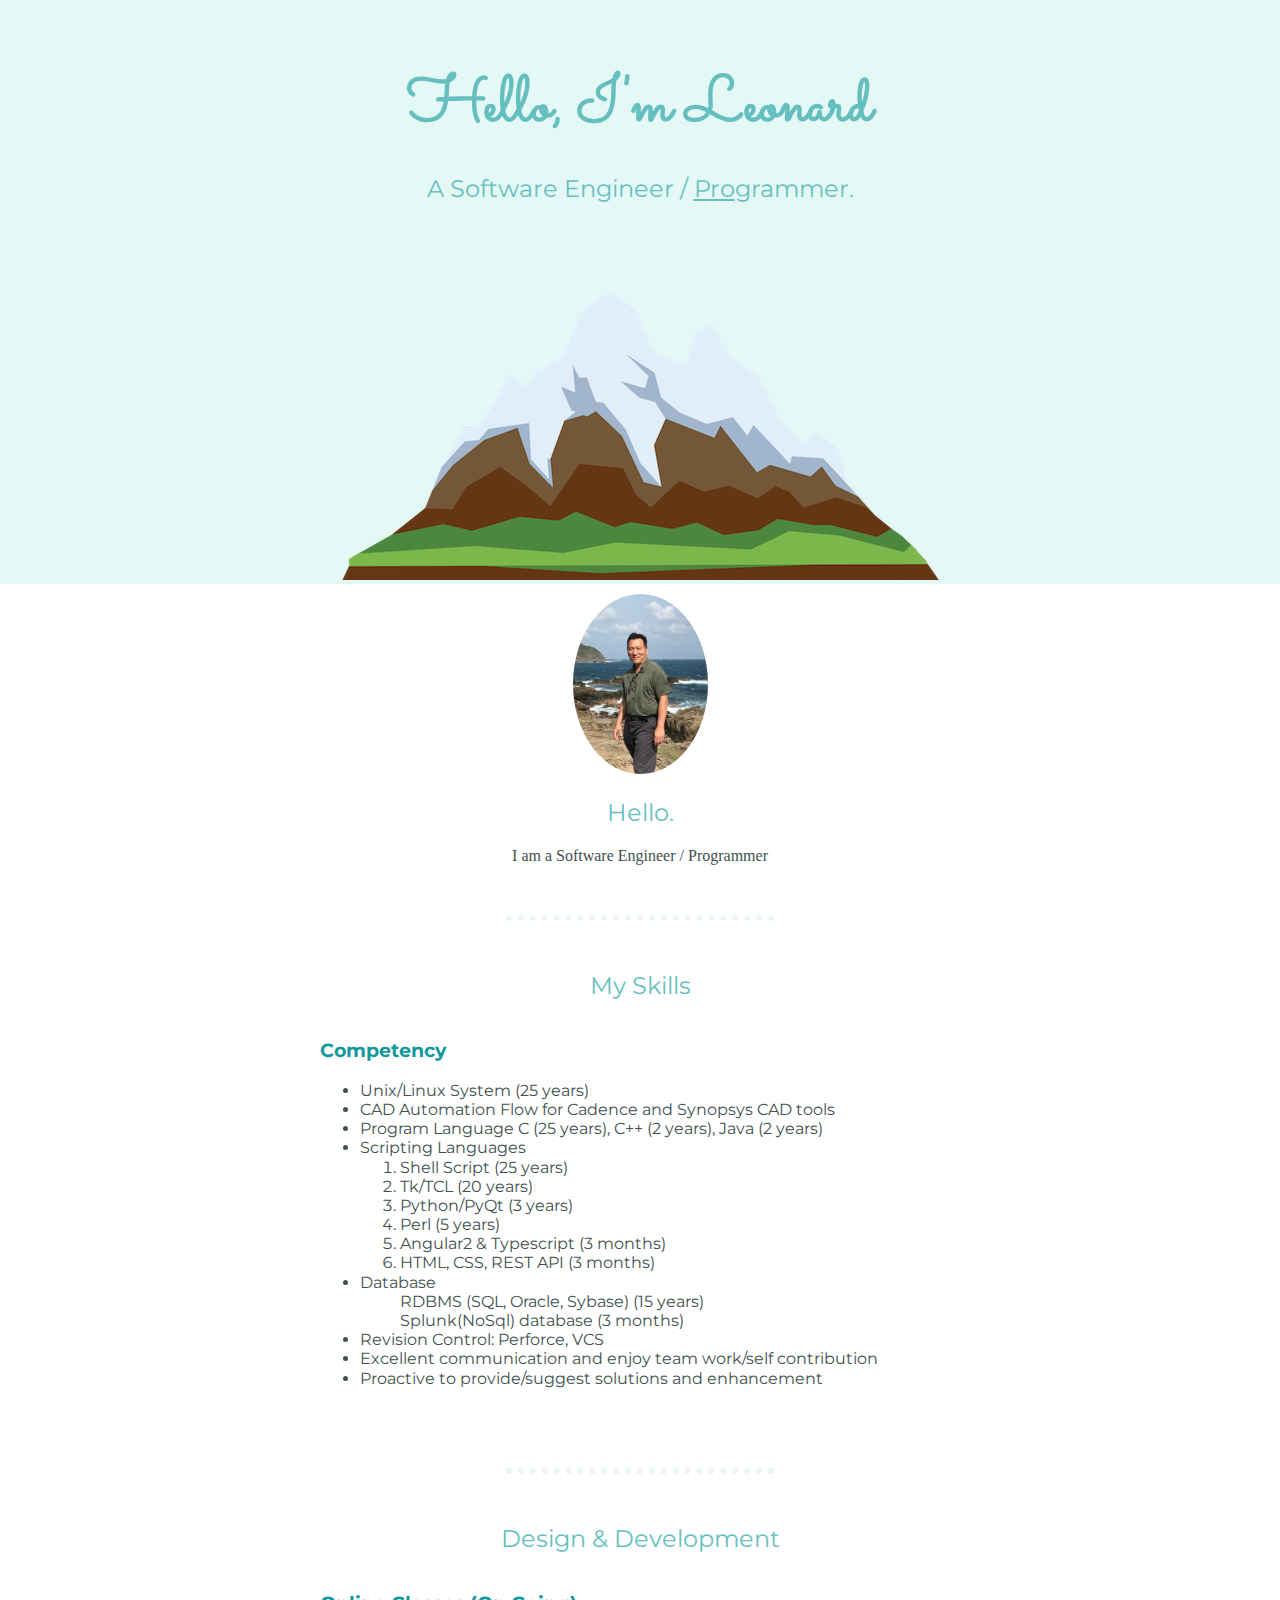
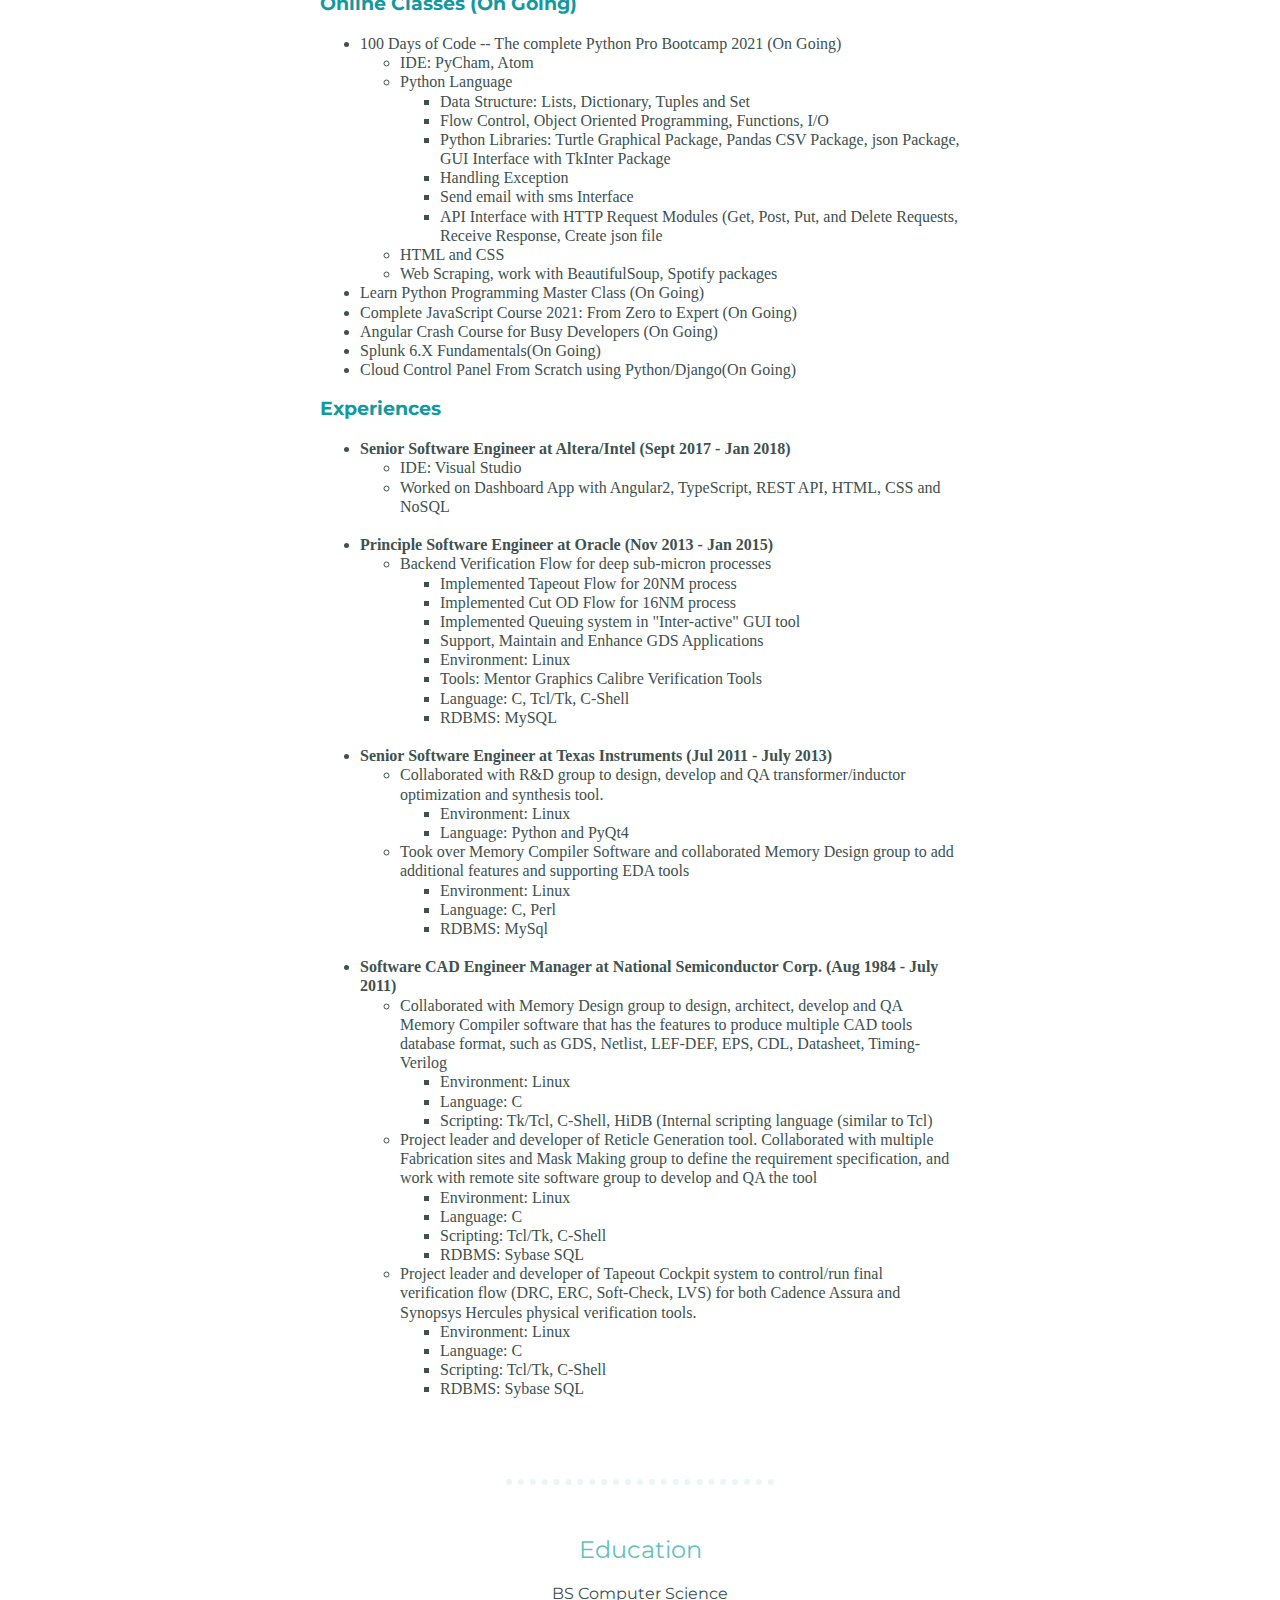
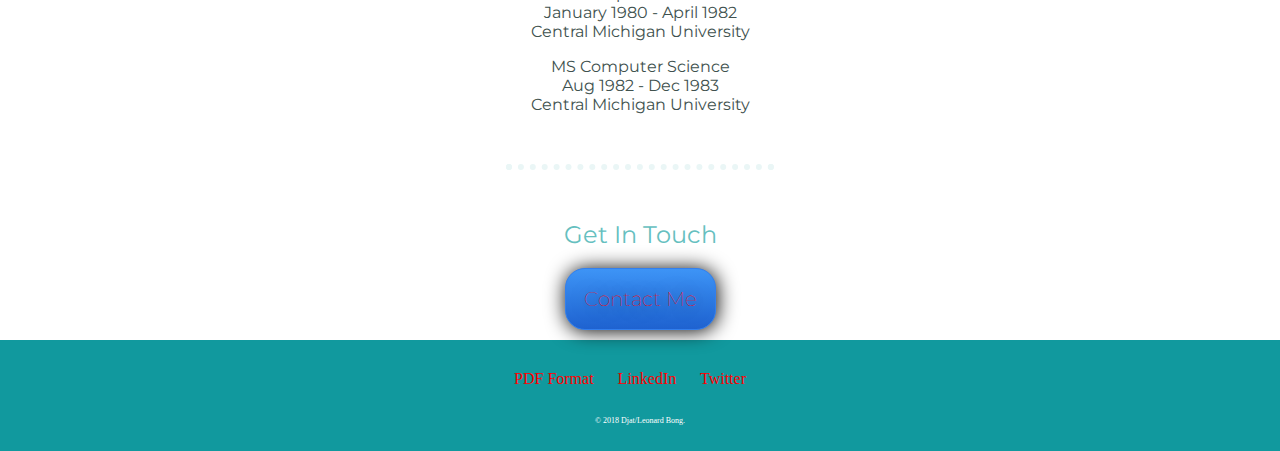
<file: index.html>
<!DOCTYPE html>
<html lang="en" dir="ltr">
  <head>
    <meta charset="utf-8">
    <title>Leonard Bong</title>
    <link rel="stylesheet" href="css/styles.css">
    <link rel="icon" href="favicon.ico">
    <link href="https://fonts.googleapis.com/css?family=Merriweather|Montserrat|Sacramento", rel="stylesheet">
  </head>
  <body>
    <div class="top-container">
      <!--<img class="top-cloud" src="images/cloud.png" alt="cloud-img">-->
      <h1>Hello, I'm Leonard</h1>
      <h2>A Software Engineer / <span class="pro">Pro</span>grammer.</h2>
      <!--<img class="bottom-cloud"src="images/cloud.png" alt="cloud-img">-->
      <img src="images/mountain.png" alt="mountain-img">
    </div>

    <div class="middle-container">
      <div class="profile">
        <img class="circular" src="images/Leonard.JPG" alt="Leonard Picture">
        <h2>Hello.</h2>
        <!--<p class="intro">I am a Software Engineer / Programmer. I <img src="images/heart.png" height=20px>
          sports (Swimming, Golf, Tennis Table)</p>-->
        <p class="intro">I am a Software Engineer / Programmer</p>
      </div>
      <hr>
      <div class="skills">
        <h2>My Skills</h2>
        <div class="skill-row">
          <!-- <img class="heart-img" src="images/chillies.png" alt="Heart Image" height="120px">-->
          <h3>Competency</h3>
          <ul>
            <li>Unix/Linux System (25 years)</li>
            <li>CAD Automation Flow for Cadence and Synopsys CAD tools</li>
            <li>Program Language C (25 years), C++ (2 years), Java (2 years)</li>
            <li>Scripting Languages
              <ol>
                <li>Shell Script (25 years)</li>
                <li>Tk/TCL (20 years)</li>
                <li>Python/PyQt (3 years)</li>
                <li>Perl (5 years)</li>
                <li>Angular2 & Typescript (3 months)</li>
                <li>HTML, CSS, REST API (3 months)</li>
              </ol>
            </li>
            <li>Database
              <ol>RDBMS (SQL, Oracle, Sybase) (15 years)</ol>
              <ol>Splunk(NoSql) database (3 months)</ol>
            </li>
            <li>Revision Control: Perforce, VCS</li>
            <li>Excellent communication and enjoy team work/self contribution</li>
            <li>Proactive to provide/suggest solutions and enhancement</li>
            <!--<li>Note:</li>
              <ol>I am taking time off between Jan 2018 (After the contract with Altera) until now</ol>-->
          </ul>
        </div>
      </div>

      <hr>
      <div class="design-development">
          <h2>Design & Development</h2>
          <div class="skill-row">
          <h3>Online Classes (On Going)</h3>
            <ul>
              <li>100 Days of Code -- The complete Python Pro Bootcamp 2021 (On Going)</li>
              <ul>
                <li>IDE: PyCham, Atom</li>
                <li>Python Language</li>
                <ul>
                  <li>Data Structure: Lists, Dictionary, Tuples and Set</li>
                  <li>Flow Control, Object Oriented Programming, Functions, I/O</li>
                  <li>Python Libraries: Turtle Graphical Package, Pandas CSV Package,
                      json Package, GUI Interface with TkInter Package</li>
                  <li>Handling Exception</li>
                  <li>Send email with sms Interface</li>
                  <li>API Interface with HTTP Request Modules (Get, Post, Put, and
                      Delete Requests, Receive Response, Create json file</li>
                </ul>
                <li>HTML and CSS</li>
                <li>Web Scraping, work with BeautifulSoup, Spotify packages</li>
              </ul>
              <li>Learn Python Programming Master Class (On Going)</li>
              <li>Complete JavaScript Course 2021: From Zero to Expert (On Going)</li>
              <li>Angular Crash Course for Busy Developers (On Going)</li>
              <li>Splunk 6.X Fundamentals(On Going)</li>
              <li>Cloud Control Panel From Scratch using Python/Django(On Going)</li>
            </ul>
          <h3>Experiences</h3>
            <ul>
              <li class="li-bold">Senior Software Engineer at Altera/Intel (Sept 2017 - Jan 2018)</li>
              <ul>
                <li>IDE: Visual Studio</li>
                <li>Worked on Dashboard App with Angular2, TypeScript, REST API, HTML,
                    CSS and NoSQL</li>
              </ul>
              <br>
              <li class="li-bold">Principle Software Engineer at Oracle (Nov 2013 - Jan 2015)</li>
              <ul>
                <li>Backend Verification Flow for deep sub-micron processes</li>
                <ul>
                  <li>Implemented Tapeout Flow for 20NM process</li>
                  <li>Implemented Cut OD Flow for 16NM process</li>
                  <li>Implemented Queuing system in "Inter-active" GUI tool</li>
                  <li>Support, Maintain and Enhance GDS Applications</li>
                  <li>Environment: Linux</li>
                  <li>Tools: Mentor Graphics Calibre Verification Tools</li>
                  <li>Language: C, Tcl/Tk, C-Shell</li>
                  <li>RDBMS: MySQL</li>
                </ul>
              </ul>
              <br>
              <li class="li-bold">Senior Software Engineer at Texas Instruments (Jul 2011 - July 2013)</li>
              <ul>
                <li>Collaborated with R&D group to design, develop and QA transformer/inductor optimization
                    and synthesis tool.
                  <ul>
                    <li>Environment: Linux</li>
                    <li>Language: Python and PyQt4</li>
                  </ul>
                </li>
                <li>Took over Memory Compiler Software and collaborated Memory Design group to add additional
                    features and supporting EDA tools</li>
                <ul>
                  <li>Environment: Linux</li>
                  <li>Language: C, Perl</li>
                  <li>RDBMS: MySql</li>
                </ul>
              </ul>
              <br>
              <li class="li-bold">Software CAD Engineer Manager at National Semiconductor Corp. (Aug 1984 - July 2011)</li>
              <ul>
                <li>
                  Collaborated with Memory Design group to design, architect, develop and QA Memory Compiler software that
                  has the features to produce multiple CAD tools database format, such as GDS, Netlist, LEF-DEF, EPS,
                  CDL, Datasheet, Timing-Verilog
                  <ul>
                    <li>Environment: Linux</li>
                    <li>Language: C</li>
                    <li>Scripting: Tk/Tcl, C-Shell, HiDB (Internal scripting language (similar to Tcl)</li>
                  </ul>
                </li>
                <li>Project leader and developer of Reticle Generation tool. Collaborated with multiple Fabrication
                    sites and Mask Making group to define the requirement specification, and work with remote site
                    software group to develop and QA the tool
                  <ul>
                    <li>Environment: Linux</li>
                    <li>Language: C</li>
                    <li>Scripting: Tcl/Tk, C-Shell</li>
                    <li>RDBMS: Sybase SQL</li>
                  </ul>
                </li>
                <li>Project leader and developer of Tapeout Cockpit system to control/run final verification flow
                    (DRC, ERC, Soft-Check, LVS) for both Cadence Assura and Synopsys Hercules physical verification
                    tools.
                  <ul>
                    <li>Environment: Linux</li>
                    <li>Language: C</li>
                    <li>Scripting: Tcl/Tk, C-Shell</li>
                    <li>RDBMS: Sybase SQL</li>
                  </ul>
                </li>
              </ul>
            </ul>
        </div>
      </div>

      <hr>
      <div>
        <h2>Education</h2>
        <div class="edu-title">
          <p>BS Computer Science<br>
             January 1980 - April 1982<br>
             Central Michigan University
          </p>
          <p>MS Computer Science<br>
             Aug 1982 - Dec 1983<br>
             Central Michigan University
          </p>
        </div>
      </div>

      <hr>
      <div class="contact-me">
        <h2>Get In Touch</h2>
        <!--<h3>Lorem ipsum dolor sit amet, non elit.</h3>
        <p>Lorem ipsum dolor sit amet, in quis, aenean amet. Phasellus sodales, tellus donec dui, ornare erat.</p>-->
        <!--<a class="BUTTON_LHX" href="mailto:name@email.com">CONTACT ME</a>-->
        <!--<a class="btn" href="mailto:name@email.com">CONTACT ME</a>-->
        <a class="BUTTON_LHX" href="my-contact.html">Contact Me</a>
      </div>
    </div>

    <div class="bottom-container">
      <!--<a class="footer-link" href="https://www.linkedin.com/">LinkedIn</a>-->
      <a class="footer-link" href="Resume.pdf">PDF Format</a>
      <a class="footer-link" href="https://www.linkedin.com/in/leonard-bong-a8417130/">LinkedIn</a>
      <a class="footer-link" href="https://twitter.com/">Twitter</a>
      <!--<a class="footer-link" href="https://www.appbrewery.co/">Website</a>-->
      <p class="copy-right">© 2018 Djat/Leonard Bong.</p>
    </div>
  </body>
</html>
</file>
<file: css/styles.css>
body {
  color: #40514E;
  margin: 0;
  text-align: center;
  <!--font-family: "Helvetica Neue", Helvetica, Arial, sans-serif;-->
  font-family: 'Merriweather', serif;
}

h1 {
  margin: 50px auto 0 auto;
  font-family: 'sacramento', cursive;
  font-size: 4.0rem;
  color: #66BFBF;
}

h2 {
  font-family: 'Montserrat', sans-serif;
  font-size: 1.8remrem;
  color: #66BFBF;
  font-weight: normal;
}

h3 {
  font-family: 'Montserrat', sans-serif;
  color: #11999E;
}

.contact-me {
    font-family: 'Montserrat', sans-serif;
}

.edu-title {
   font-family: 'Montserrat', sans-serif;
   font-weight: normal;
   align: left;
}

.skills {
   font-family: 'Montserrat', sans-serif;
   font-weight: normal;
   align: left;
}

p {
  font-size: 1rem;
}

hr {
  border: dotted #EAF6F6 6px;
  border-bottom: none;
  width: 20%;
  margin: 50px auto;
}

a {
  text-decoration: none;
}

a:link {
  color: red;
}
a:visited {
  color: green;
}
a:hover {
  color: hotpink;
}
a:active {
  color: blue;
}

.top-container{
  background-color: #E4F9F5;
  padding-top: 10px;
}

.top-cloud-location{
    top: 50%,
    left: 50%,
}

.circular {
  height: 180px;
  border-radius: 50%;
}

.middle-container{
  padding: 10px 0;
}

.bottom-container{
  background-color: #11999E;
  padding: 30px 0 18px;
}

.intro {
  width: 30%;
  margin: auto;
}

.pro {
  text-decoration: underline;
}

.li-bold{
  font-weight: bold
}

.skill-row {
  width: 50%;
  margin: 40px auto 80px auto;
  text-align: left;
  line-height: 1.2
}

.heart-img {
  float: left;
  margin-right: 20px;
}

.chillies-img {
  float: right;
  margin-left: 20px;
}

.copy-right {
  color: white;
  font-size: 0.5rem;
  padding-top: 20px;
}

.footer-link {
  color: white;
  padding-top: 20px;
  margin-right: 20px;
}

.top-cloud {
  position: absolute;
  top: 10px;
  right: 100px;
}

.bottom-cloud {
  position: absolute;
  top: 200px;
  left: 200px;
}

.BUTTON_LHX {
   background: #3D94F6;
   background-image: -webkit-linear-gradient(top, #3D94F6, #1E62D0);
   background-image: -moz-linear-gradient(top, #3D94F6, #1E62D0);
   background-image: -ms-linear-gradient(top, #3D94F6, #1E62D0);
   background-image: -o-linear-gradient(top, #3D94F6, #1E62D0);
   background-image: -webkit-gradient(to bottom, #3D94F6, #1E62D0);
   -webkit-border-radius: 20px;
   -moz-border-radius: 20px;
   border-radius: 20px;
   color: #FFFFFF;
   font-family: 'Montserrat', sans-serif;
   font-size: 20px;
   font-weight: 100;
   padding: 18px;
   -webkit-box-shadow: 1px 1px 20px 0 #000000;
   -moz-box-shadow: 1px 1px 20px 0 #000000;
   box-shadow: 1px 1px 20px 0 #000000;
   text-shadow: 1px 1px 20px #000000;
   border: solid #337FED 1px;
   text-decoration: none;
   display: inline-block;
   cursor: pointer;
   text-align: center;
}

.BUTTON_LHX:hover {
   border: solid #337FED 1px;
   background: #1E62D0;
   background-image: -webkit-linear-gradient(top, #1E62D0, #3D94F6);
   background-image: -moz-linear-gradient(top, #1E62D0, #3D94F6);
   background-image: -ms-linear-gradient(top, #1E62D0, #3D94F6);
   background-image: -o-linear-gradient(top, #1E62D0, #3D94F6);
   background-image: -webkit-gradient(to bottom, #1E62D0, #3D94F6);
   -webkit-border-radius: 20px;
   -moz-border-radius: 20px;
   border-radius: 20px;
   text-decoration: none;
}
</file>
